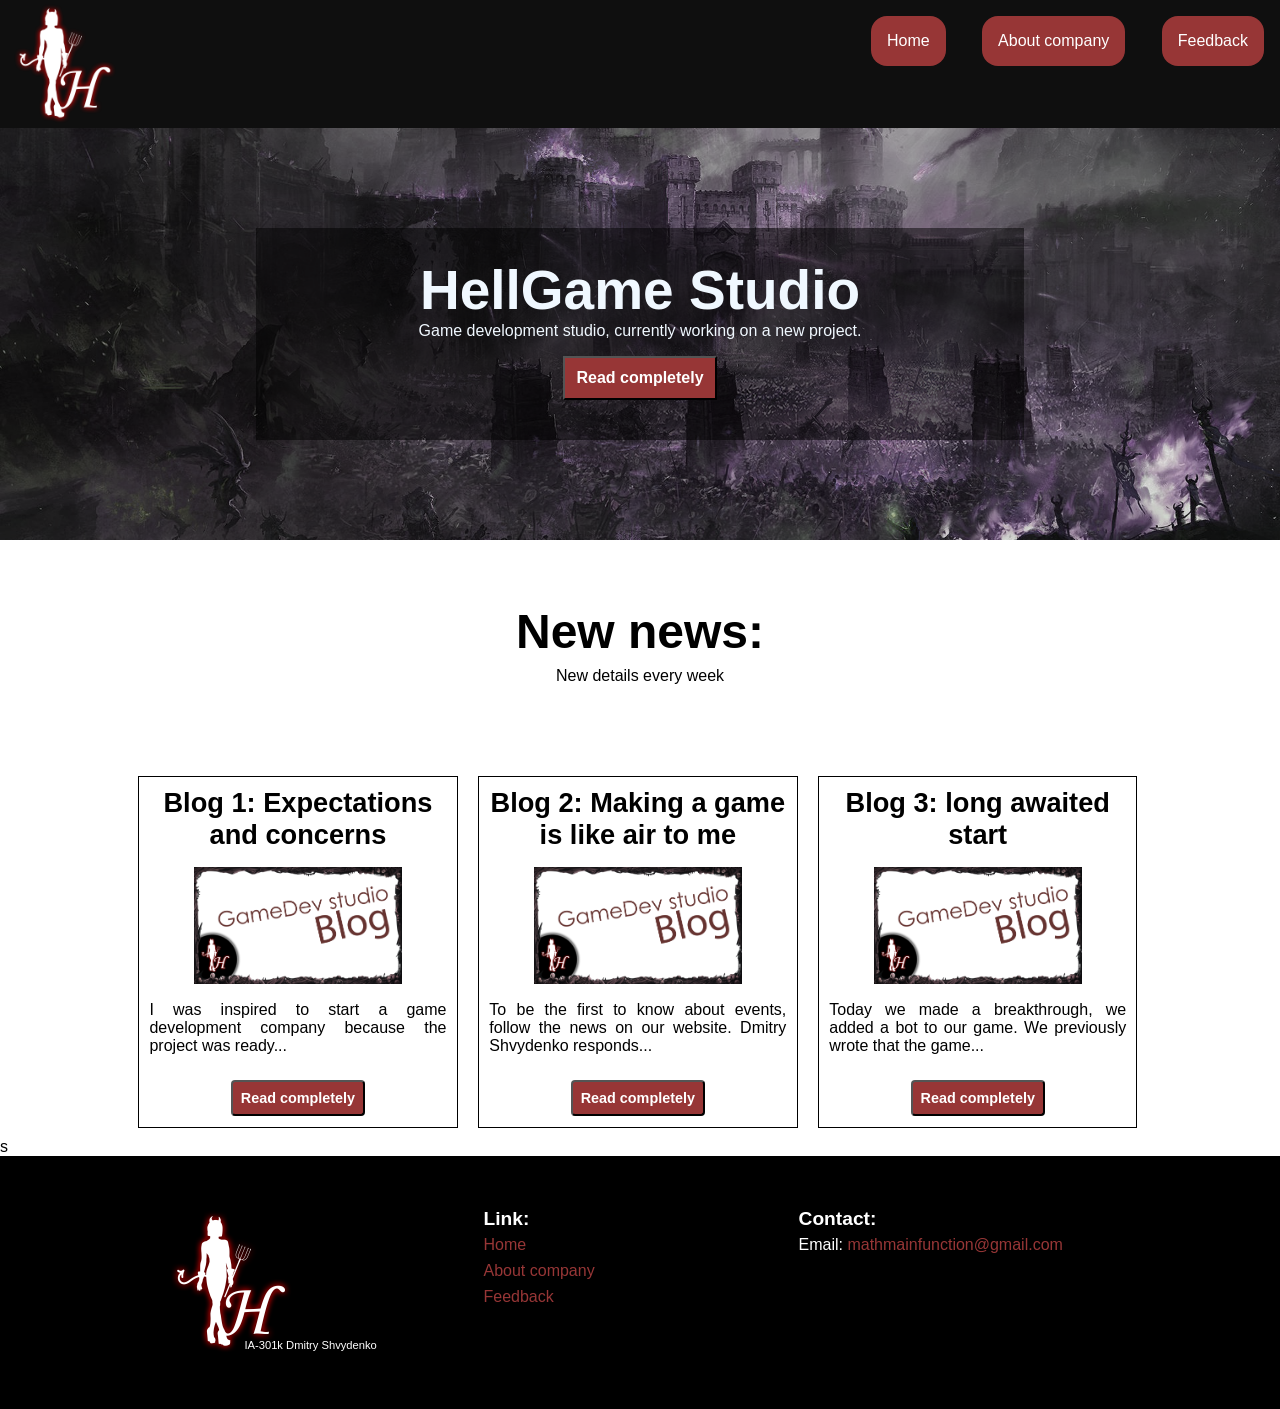
<file: index.html>
<!DOCTYPE html>
<html lang="en">
<head>
    <title>Blog</title>
    <link rel="stylesheet" href="css/index.css">
</head>
<body>
    <!-- Header -->
    <header>
        <nav id="main-nav">
            <div class="logo-holder">
                <img class="logo-img" src="image_video/logoCompany.png" alt="logoCompany">
            </div>
            <ul id="main-menu">
                <li class="main-menu-item"><a href="index.html">Home</a></li>
                <li class="main-menu-item"><a href="page/About company.html">About company</a></li>
                <li class="main-menu-item"><a href="mailto:mathmainfunction@gmail.com">Feedback</a></li>
            </ul>
        </nav>
    </header>
    
    <!-- Section -->
    <section class="cover">
        <div class="cover-dimmer">
            <h1>HellGame Studio</h1>
            <p>Game development studio, currently working on a new project.</p>
            <button class="button-cover"><a href="page/About company.html">Read completely</a></button>
        </div>
    </section>

    <!-- Article -->
    <section class="services">
        <h2>New news:</h2>
        <p class="subheader">New details every week</p>
        <container class="conainer-a">
            <div class="service">
                <h3>Blog 1: Expectations and concerns</h3>
                <img src="image_video/article1.png" alt="article1" class="img-usluga">
                <p class="serv-descr">I was inspired to start a game development company because the project was ready...</p>
                <div class="btn-holder">
                    <button class="button-service"><a href="page/article1.html">Read completely</a></button>
                </div>
            </div>

            <div class="service">
                <h3>Blog 2: Making a game is like air to me</h3>
                <img src="image_video/article1.png" alt="article1" class="img-usluga">
                <p class="serv-descr">To be the first to know about events, follow the news on our website. Dmitry Shvydenko responds...</p>
                <div class="btn-holder">
                    <button class="button-service"><a href="page/article2.html">Read completely</a></button>
                </div>
            </div>

            <div class="service">
                <h3>Blog 3: long awaited start</h3>
                <img src="image_video/article1.png" alt="article1" class="img-usluga">
                <p class="serv-descr">Today we made a breakthrough, we added a bot to our game. We previously wrote that the game...</p>
                <div class="btn-holder">
                    <button class="button-service"><a href="page/article3.html">Read completely</a></button>
                </div>
            </div>
        </container>
    </section>
    <div class="clearfloat">s</div>
    
    <!-- Footer -->
    <footer>
        <table class="footer-table">
            <tr>
                <td><img class="logo-bottom" src="image_video/logoCompany.png" alt="logoCompany">
                <div class="slogan-bottom">IA-301k Dmitry Shvydenko</div></td>
                <td><span class="bigger">Link:</span><br><a href="index.html">Home</a><br><a href="page/About company.html">About company</a><br><a href="mailto:mathmainfunction@gmail.com">Feedback</a></td>
                <td><span class="bigger">Contact:</span><br>Email: <a href="mailto:mathmainfunction@gmail.com">mathmainfunction@gmail.com</a></td>
            </tr>
        </table>
    </footer>
</body>
</html>
</file>
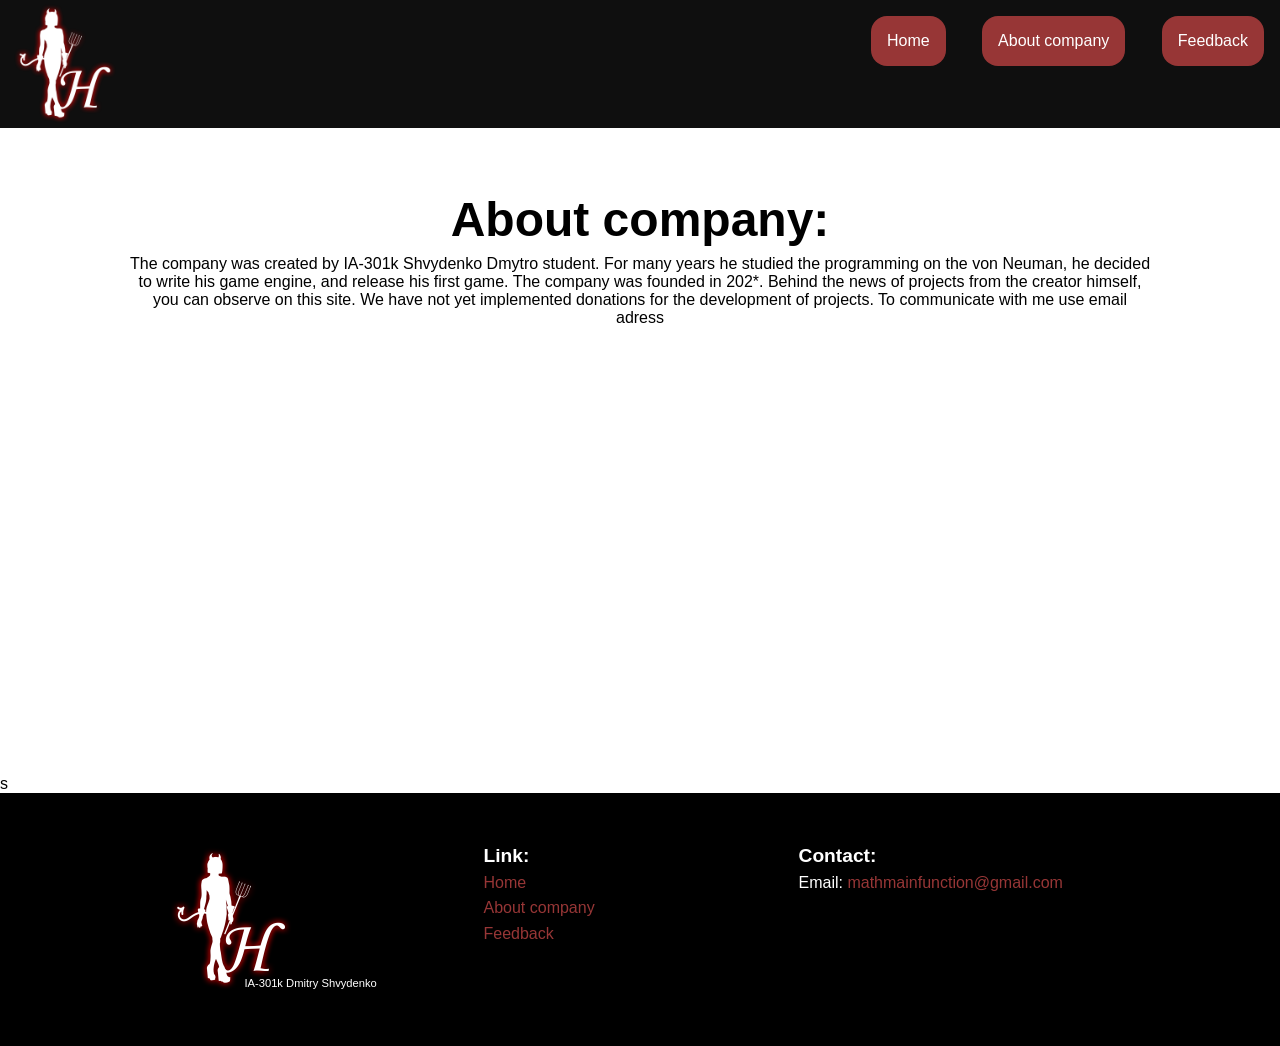
<file: page/About company.html>
<!DOCTYPE html>
<html lang="en">
<head>
    <title>Blog</title>
    <link rel="stylesheet" href="../css/index.css">
</head>
<body>
    <!-- Header -->
    <header>
        <nav id="main-nav">
            <div class="logo-holder">
                <img class="logo-img" src="../image_video/logoCompany.png" alt="logoCompany">
            </div>
            <ul id="main-menu">
                <li class="main-menu-item"><a href="../index.html">Home</a></li>
                <li class="main-menu-item"><a href="../page/About company.html">About company</a></li>
                <li class="main-menu-item"><a href="mailto:mathmainfunction@gmail.com">Feedback</a></li>
            </ul>
        </nav>
    </header>

    <!-- Article -->
    <section class="services">
        <h2>About company:</h2>
        <p class="subheaderO">The company was created by IA-301k Shvydenko Dmytro student. For many years he studied the programming on the von Neuman, he decided to write his game engine, and release his first game. The company was founded in 202*. Behind the news of projects from the creator himself, you can observe on this site. We have not yet implemented donations for the development of projects. To communicate with me use email adress</p>
        
        <container class="conainer-a">
        </container>
    </section>
    <div class="clearfloat">s</div>
    
    <!-- Footer -->
    <footer>
        <table class="footer-table">
            <tr>
                <td><img class="logo-bottom" src="../image_video/logoCompany.png" alt="logoCompany">
                <div class="slogan-bottom">IA-301k Dmitry Shvydenko</div></td>
                <td><span class="bigger">Link:</span><br><a href="../index.html">Home</a><br><a href="../page/About company.html">About company</a><br><a href="mailto:mathmainfunction@gmail.com">Feedback</a></td>
                <td><span class="bigger">Contact:</span><br>Email: <a href="mailto:mathmainfunction@gmail.com">mathmainfunction@gmail.com</a></td>
            </tr>
        </table>
    </footer>
</body>
</html>
</file>
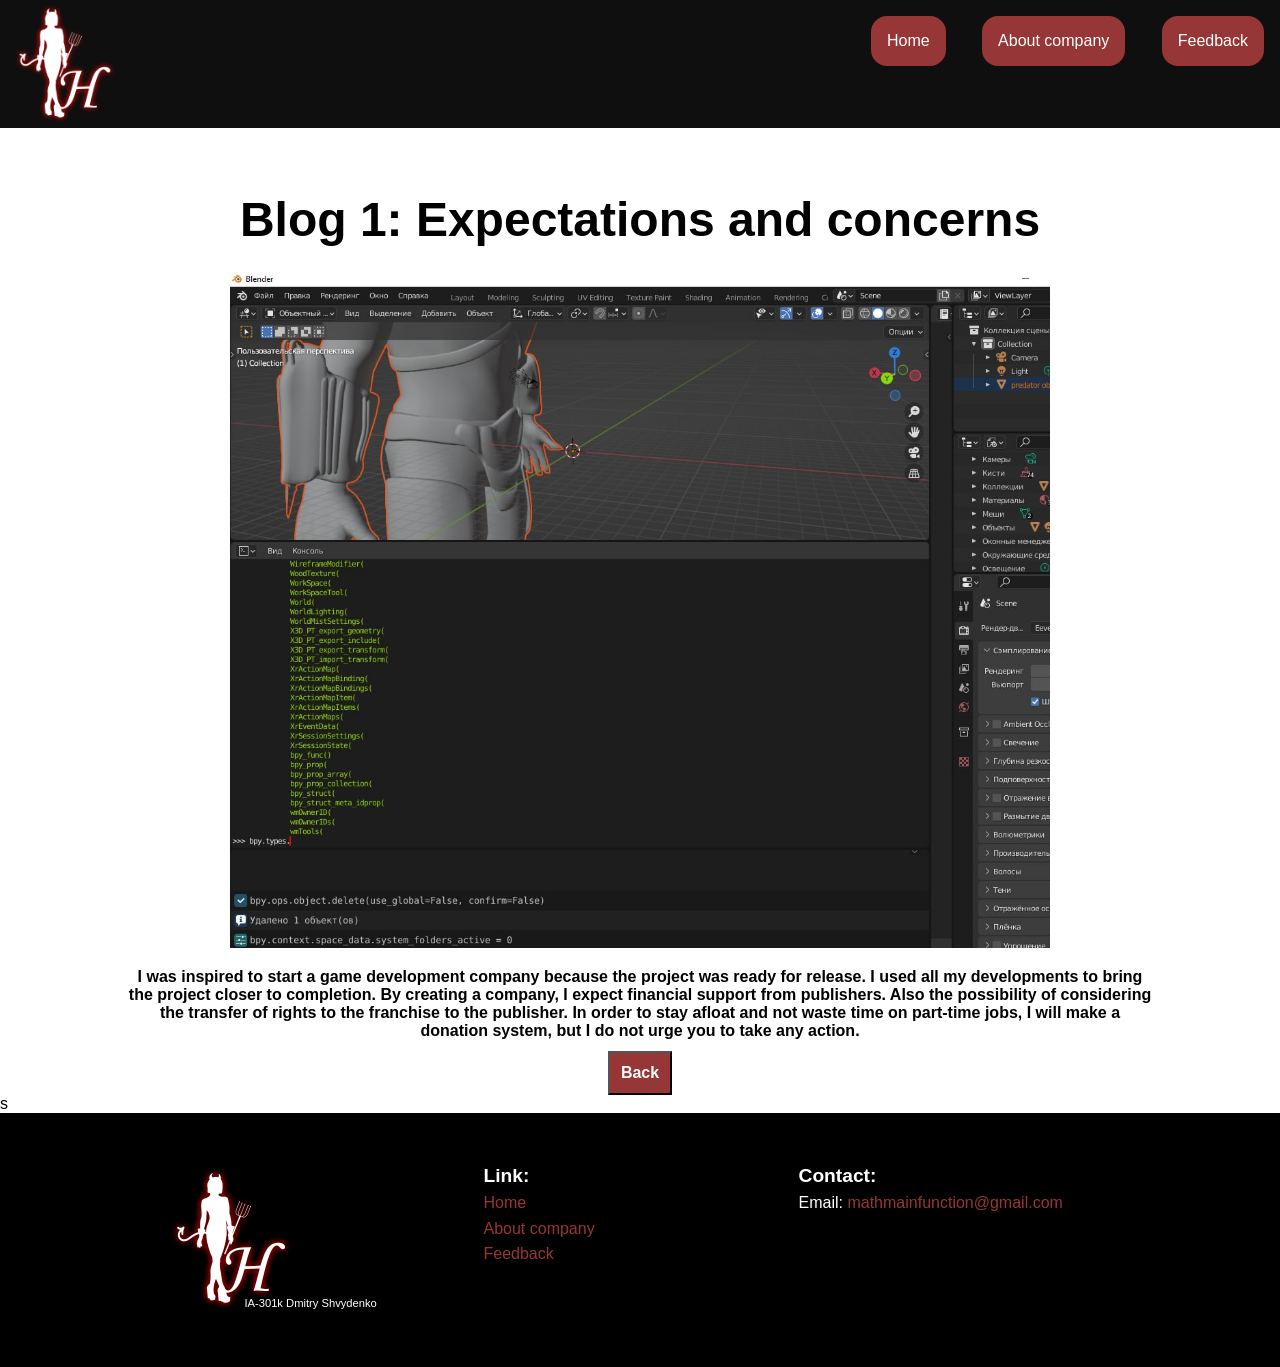
<file: page/article1.html>
<!DOCTYPE html>
<html lang="en">
<head>
    <title>Blog1</title>
    <link rel="stylesheet" href="../css/index.css">
</head>
<body>
    <!-- Header -->
    <header>
        <nav id="main-nav">
            <div class="logo-holder">
                <img class="logo-img" src="../image_video/logoCompany.png" alt="logoCompany">
            </div>
            <ul id="main-menu">
                <li class="main-menu-item"><a href="../index.html">Home</a></li>
                <li class="main-menu-item"><a href="../page/About company.html">About company</a></li>
                <li class="main-menu-item"><a href="mailto:mathmainfunction@gmail.com">Feedback</a></li>
            </ul>
        </nav>
    </header>

    <!-- Article -->
    <section class="services_article">
        <h2>Blog 1: Expectations and concerns</h2>
        <img class="services_article-img" src="../image_video/article1RealScreen.png" alt="article1RealScreen.png">
        <p class="subheaderA"><b>I was inspired to start a game development company because the project was ready for release. I used all my developments to bring the project closer to completion. By creating a company, I expect financial support from publishers. Also the possibility of considering the transfer of rights to the franchise to the publisher. In order to stay afloat and not waste time on part-time jobs, I will make a donation system, but I do not urge you to take any action.</b></p>
        <button class="button-coverA"><a href="../index.html">Back</a></button>
        <container class="conainer-a">
        </container>
    </section>
    <div class="clearfloat">s</div>
    
    <!-- Footer -->
    <footer>
        <table class="footer-table">
            <tr>
                <td><img class="logo-bottom" src="../image_video/logoCompany.png" alt="logoCompany">
                <div class="slogan-bottom">IA-301k Dmitry Shvydenko</div></td>
                <td><span class="bigger">Link:</span><br><a href="../index.html">Home</a><br><a href="../page/About company.html">About company</a><br><a href="mailto:mathmainfunction@gmail.com">Feedback</a></td>
                <td><span class="bigger">Contact:</span><br>Email: <a href="mailto:mathmainfunction@gmail.com">mathmainfunction@gmail.com</a></td>
            </tr>
        </table>
    </footer>
</body>
</html>
</file>
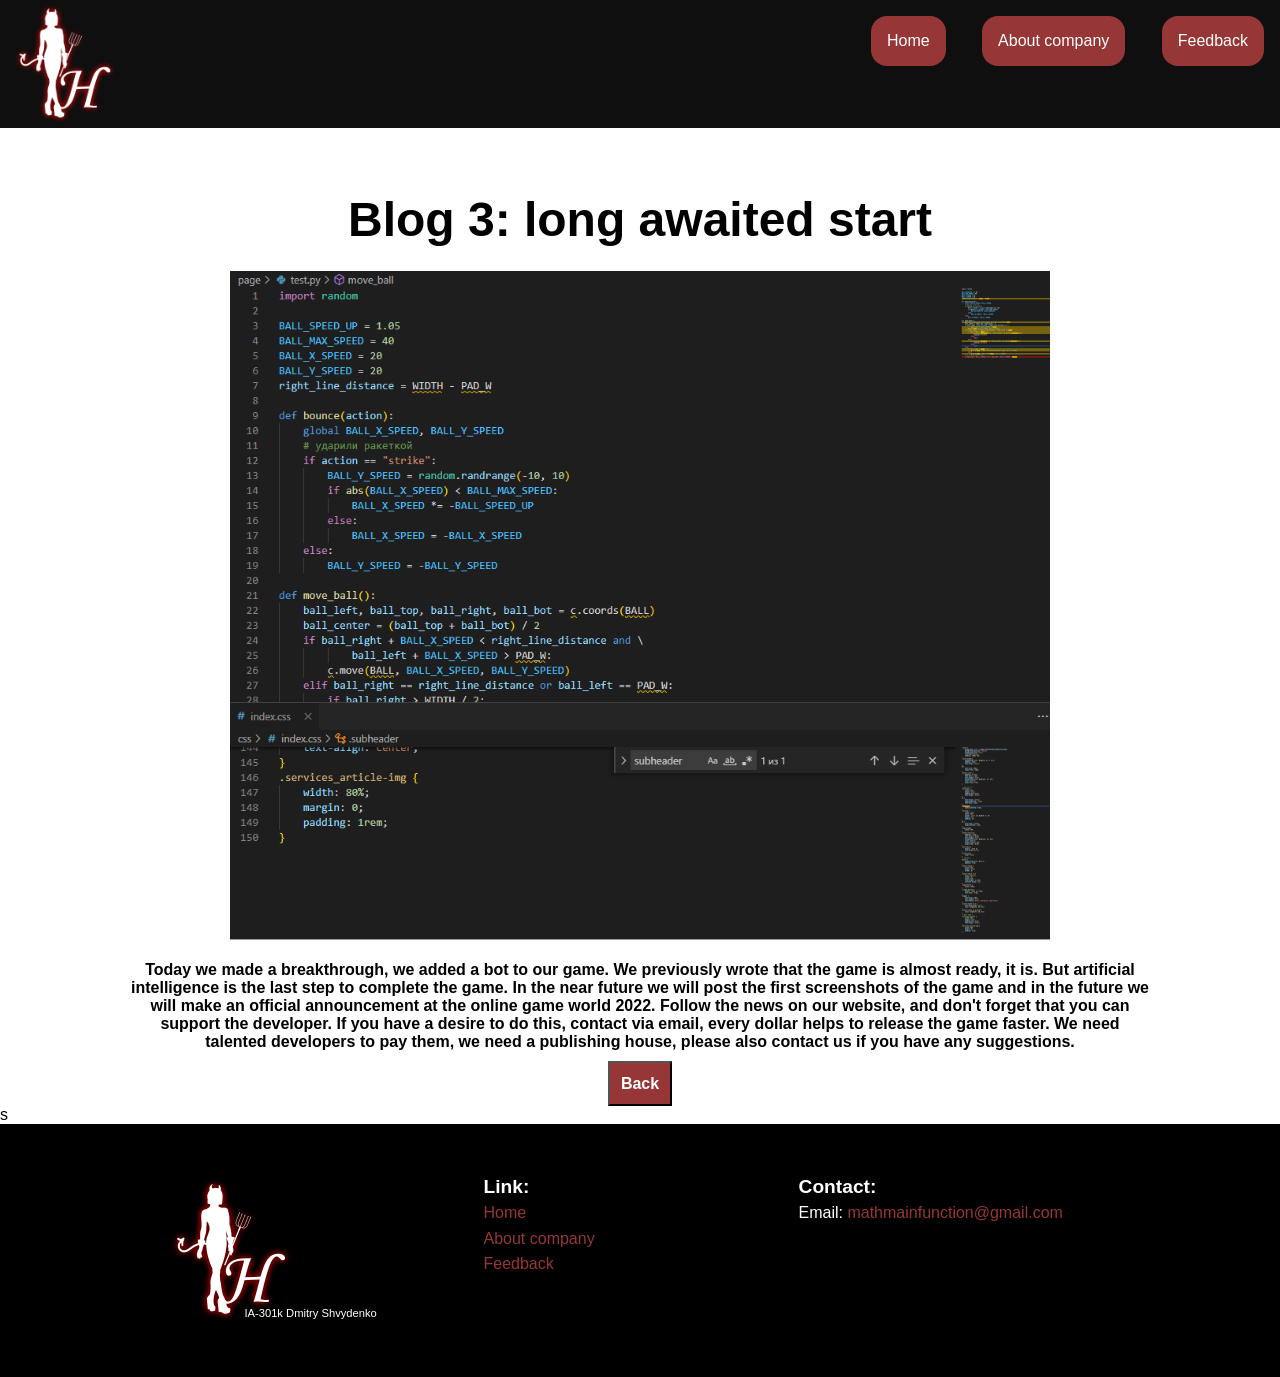
<file: page/article3.html>
<!DOCTYPE html>
<html lang="en">
<head>
    <title>Blog3</title>
    <link rel="stylesheet" href="../css/index.css">
</head>
<body>
    <!-- Header -->
    <header>
        <nav id="main-nav">
            <div class="logo-holder">
                <img class="logo-img" src="../image_video/logoCompany.png" alt="logoCompany">
            </div>
            <ul id="main-menu">
                <li class="main-menu-item"><a href="../index.html">Home</a></li>
                <li class="main-menu-item"><a href="../page/About company.html">About company</a></li>
                <li class="main-menu-item"><a href="mailto:mathmainfunction@gmail.com">Feedback</a></li>
            </ul>
        </nav>
    </header>

    <!-- Article -->
    <section class="services_article">
        <h2>Blog 3: long awaited start</h2>
        <img class="services_article-img" src="../image_video/article2RealScreen.png" alt="article2RealScreen.png">
        <p class="subheaderA"><b>Today we made a breakthrough, we added a bot to our game. We previously wrote that the game is almost ready, it is. But artificial intelligence is the last step to complete the game. In the near future we will post the first screenshots of the game and in the future we will make an official announcement at the online game world 2022. Follow the news on our website, and don't forget that you can support the developer. If you have a desire to do this, contact via email, every dollar helps to release the game faster. We need talented developers to pay them, we need a publishing house, please also contact us if you have any suggestions.</b></p>
        <button class="button-coverA"><a href="../index.html">Back</a></button>
        <container class="conainer-a">
        </container>
    </section>
    <div class="clearfloat">s</div>
    
    <!-- Footer -->
    <footer>
        <table class="footer-table">
            <tr>
                <td><img class="logo-bottom" src="../image_video/logoCompany.png" alt="logoCompany">
                <div class="slogan-bottom">IA-301k Dmitry Shvydenko</div></td>
                <td><span class="bigger">Link:</span><br><a href="../index.html">Home</a><br><a href="../page/About company.html">About company</a><br><a href="mailto:mathmainfunction@gmail.com">Feedback</a></td>
                <td><span class="bigger">Contact:</span><br>Email: <a href="mailto:mathmainfunction@gmail.com">mathmainfunction@gmail.com</a></td>
            </tr>
        </table>
    </footer>
</body>
</html>
</file>
<file: css/index.css>
/* Global */
* {margin: 0; padding: 0;}
* {font-family:'Segoe UI', Tahoma, Geneva, Verdana, sans-serif;}

/* header */
#main-nav {
    background-color: rgb(15, 15, 15);
    height: 8em;
    text-align: right;
}
.logo-holder {
    float: left;
    padding-left: 12px;
    text-align: left;
}
.logo-img{width: 21%;}
#main-menu{list-style: none;}
.main-menu-item{
    display: inline-block;
}
.main-menu-item a{
    color: white;
    text-decoration: none;
    background-color: rgb(151, 54, 54);
    margin: 1em;
    padding: 1em;
    display: inline-block;
    border-radius: 1em;
}
.main-menu-item a:hover{background-color: rgb(177, 20, 41);}

/* Section */
.cover {
    background: url(../image_video/backgroundSection.png);
    background-position: center;
    background-size: cover;
    color:aliceblue;
    padding: 100px 20%;
}
.cover-dimmer{
    background-color: rgba(0, 0, 0, 0.5);
    padding: 40px;
    text-align: center;
}
h1{
    font-size: 55px;
    margin-top: -10px;
}
.button-cover {
    padding: 0.7rem;
    font-size: 1rem;
    font-weight: bold;
    background-color: rgb(151, 54, 54);
    color: white;
    margin-top: 1rem;
}
.button-cover a{
    display: inline-block;
    text-decoration: none;
    color: white;
}
.button-coverA {
    margin-top: -100rem;
    padding: 0.7rem;
    font-size: 1rem;
    font-weight: bold;
    background-color: rgb(151, 54, 54);
    color: white;
}
.button-coverA a{
    display: inline-block;
    text-decoration: none;
    color: white;
}
/* Article */
.services {
    width: 80%;
    margin: auto;
    padding-top: 4rem;
    text-align: center;
}
h2 {
    text-align: center;
    padding-bottom: .5rem;
    font-size: 3rem;
}
.subheader{
    padding-bottom: 5rem;
}
.subheaderO{
    padding-bottom: 28rem;
}
.subheaderA{
    padding-bottom: 1.5rem;
}
.service {
    float: left;
    width: 29%;
    border: solid 1px rgb(0, 0, 0);
    margin: 1%;
    padding: 1%;
}
h3 {
    font-size: 1.7rem;
    margin-bottom: 1rem;
}
.img-usluga{
    width: 70%;
}
.button-service{
    padding: .5rem;
    font-size: 0.9rem;
    font-weight: bold;
    background-color: rgb(151, 54, 54);
    color: white;
    border-radius: 4px;
    margin-top: .8rem;
}
.button-service a{
    display: inline-block;
    text-decoration: none;
    color: white;
}
.serv-descr{
    margin: .8rem 0;
    text-align:justify
}
.clearfloat{
    clear: both;
}
/* FOOTER */
footer {
    background-color: black;
    padding: 3rem;
}
.footer-table {
    width: 80%;
    margin: auto;
    border: 0;
}
.footer-table td {
    color: white;
    border: 0;
    width: 33%;
    line-height: 1.6rem;
    vertical-align: top;
}
.logo-bottom {
    width: 150px;
}
.slogan-bottom {
    margin: -30px 0 0 76px;
    font-size: .7rem;
}
.bigger {
    font-size: 120%;
    font-weight: bold;
    font-family: Arial, Helvetica, sans-serif;
}
.footer-table td a {
    text-decoration: none;
    color: rgb(151, 54, 54);
}
.footer-table td a:hover{
    color: rgb(177, 20, 41);
}
/* NEXT PAGE */
.services_article {
    width: 80%;
    margin: auto;
    padding-top: 4rem;
    text-align: center;
}
.services_article-img {
    width: 80%;
    margin: 0;
    padding: 1rem;
}
</file>
